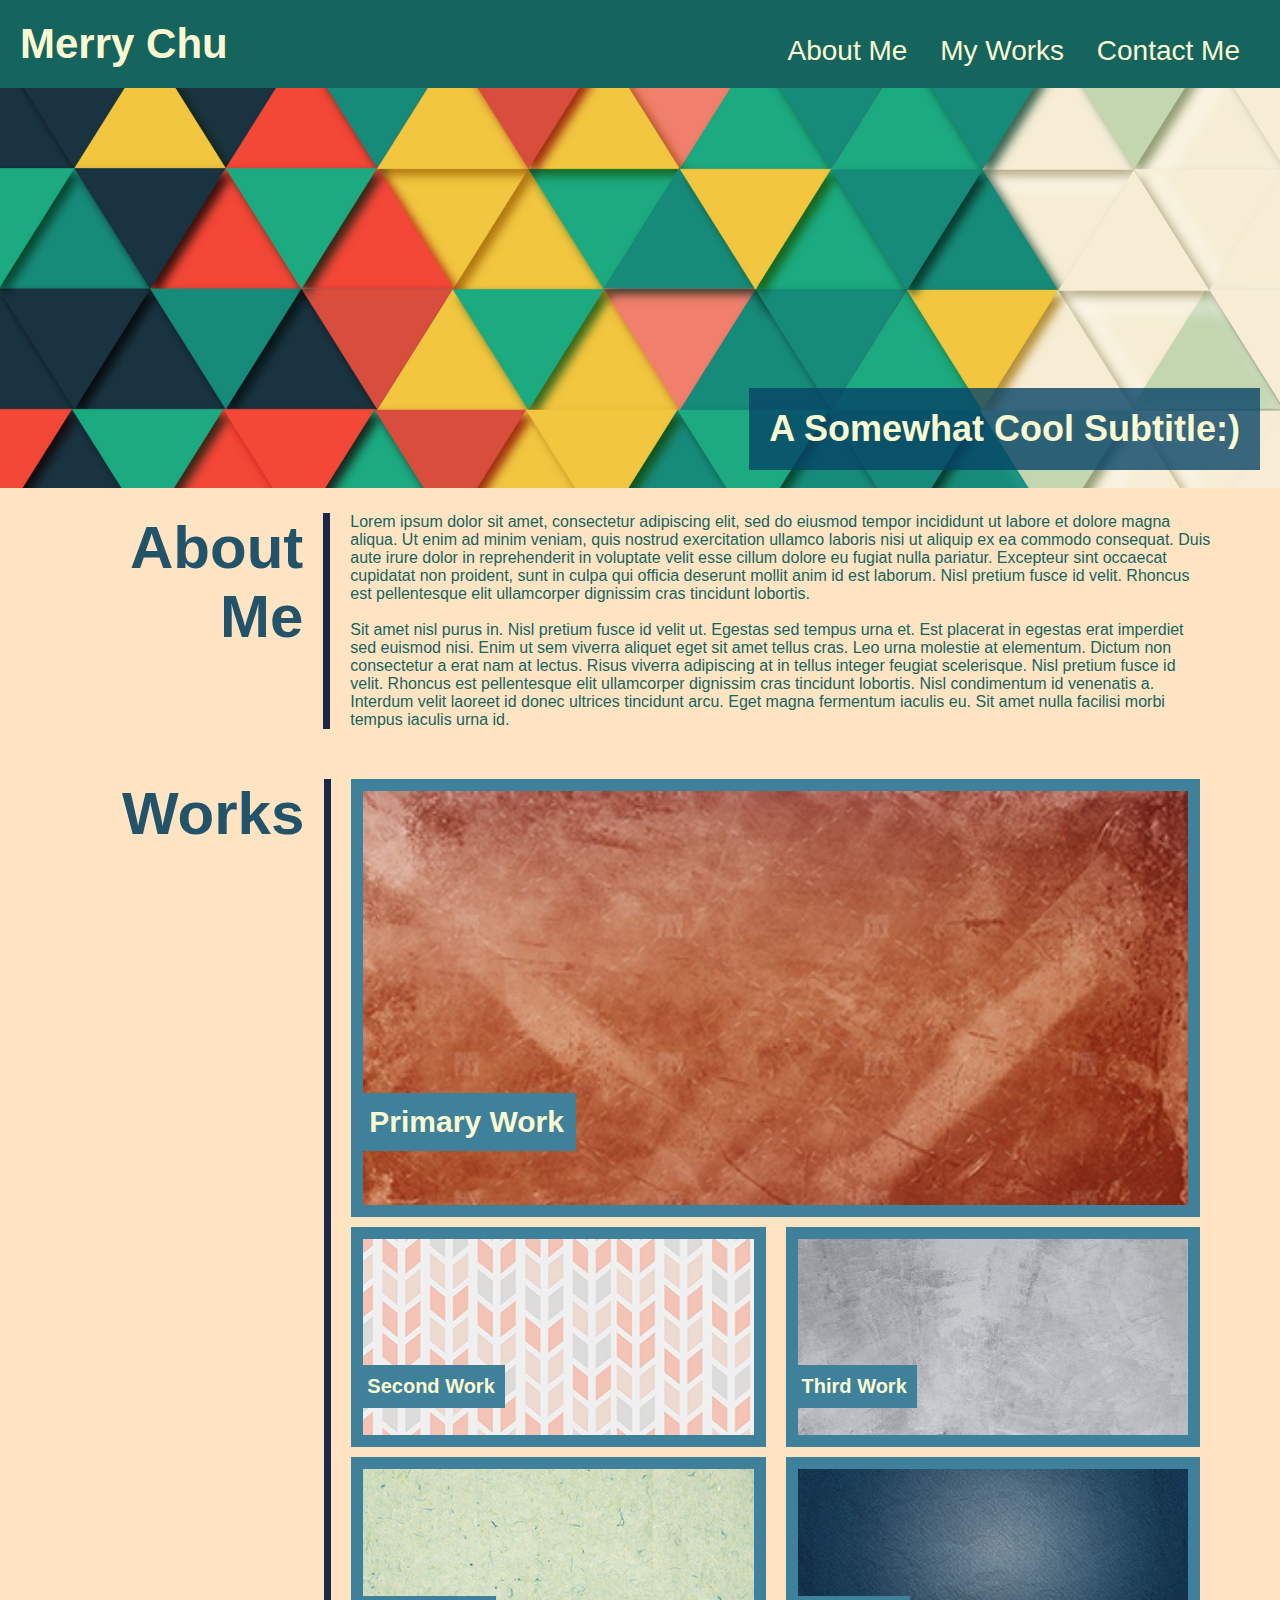
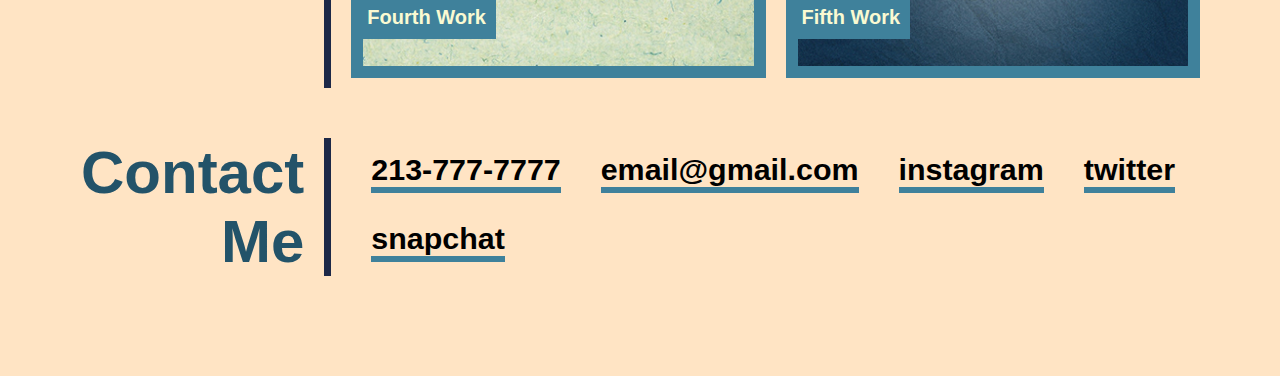
<file: index.html>
<!DOCTYPE html>
<html lang="en-us">

<head>
    <meta charset="UTF-8" />
    <link rel="stylesheet" href="./assets/css/style.css">
    <title>Merry's Portfolio</title>
</head>

<body>
    <!--navigation header section-->
    <header>
        <h1>Merry Chu</h1>
        <div>
            <ul>
                <li>
                    <a href="#about-me">About Me</a>
                </li>
                <li>
                    <a href="#my-works">My Works</a>
                </li>
                <li>
                    <a href="#contact-me">Contact Me</a>
                </li>
            </ul>
        </div>
    </header>

    <!--hero section-->
    <section class="hero">
        <h2>A Somewhat Cool Subtitle:)</h2>
    </section>

    <section class="content">
        <!--about me section-->
        <section id="about-me" class="about">
            <!--title of the section-->
            <div class="section-title">
                <h2>
                    About 
                    <br>
                    Me
                </h2>
            </div>

            <!--placeholder descriptions-->
            <div class="paragraph">
                <p>
                    Lorem ipsum dolor sit amet, consectetur adipiscing elit, sed do eiusmod tempor 
                    incididunt ut labore et dolore magna aliqua. Ut enim ad minim veniam, quis 
                    nostrud exercitation ullamco laboris nisi ut aliquip ex ea commodo consequat. 
                    Duis aute irure dolor in reprehenderit in voluptate velit esse cillum dolore eu 
                    fugiat nulla pariatur. Excepteur sint occaecat cupidatat non proident, sunt in 
                    culpa qui officia deserunt mollit anim id est laborum. Nisl pretium fusce id velit. Rhoncus est pellentesque elit ullamcorper dignissim cras tincidunt lobortis. 
                    <br>
                    <br>
                    Sit amet nisl purus in. Nisl pretium fusce id velit ut. Egestas sed tempus urna et. Est placerat in egestas erat imperdiet sed euismod nisi. Enim ut sem viverra aliquet eget sit amet tellus cras. Leo urna molestie at elementum. Dictum non consectetur a erat nam at lectus. Risus viverra adipiscing at in tellus integer feugiat scelerisque. Nisl pretium fusce id velit. Rhoncus est pellentesque elit ullamcorper dignissim cras tincidunt lobortis. Nisl condimentum id venenatis a. Interdum velit laoreet id donec ultrices tincidunt arcu. Eget magna fermentum iaculis eu. Sit amet nulla facilisi morbi tempus iaculis urna id. 
                </p>
            </div>
        </section>

        <!--my works section-->
        <section id="my-works" class="works">
            <!--title of the section-->
            <div class="section-title">
                <h2>Works</h2>
            </div>

            <div class="work">
                <!--primary work-->
                <article class="primary">
                    <a href="./works/primary.html" class="img">
                        <img src="./assets/images/primary-work-img.jpg" alt=""/>
                    </a>
                    <div class="caption">
                        <h3>Primary Work</h3>
                    </div>
                </article>
                
                <div class="other-works">
                    <!--second work-->
                    <article id="second">
                        <a href="./works/second.html" class="img">
                            <img src="./assets/images/second-work-img.jpg" alt=""/>
                        </a>
                        <div class="caption">
                            <h3>Second Work</h3>
                        </div>
                    </article>
                    
                    <!--third work-->
                    <article id="third">
                        <a href="./works/third.html" class="img">
                            <img src="./assets/images/third-work-img.jpg" alt=""/>
                        </a>
                        <div class="caption">
                            <h3>Third Work</h3>
                        </div>
                    </article>
        
                    <!--fourth work-->
                    <article id="fourth">
                        <a href="./works/fourth.html" class="img">
                            <img src="./assets/images/fourth-work-img.jpg" alt=""/>
                        </a>
                        <div class="caption">
                            <h3>Fourth Work</h3>
                        </div>
                    </article>
                
                    <!--fifth work-->
                    <article id="fifth">
                        <a href="./works/fifth.html" class="img">
                            <img src="./assets/images/fifth-work-img.jpg" alt=""/>
                        </a>
                        <div class="caption">
                            <h3>Fifth Work</h3>
                        </div>
                    </article>
                </div>
            </div>
        </section>

        <!--contact me section-->
        <section id="contact-me" class="mycontacts">
            <!--title of the section-->
            <div class="section-title">
                <h2>
                    Contact
                    <br> 
                    Me
                </h2>
            </div>

            <div class="contacts">
                <!--phone-->
                <div class="contact">
                    <h3>213-777-7777</h3>
                </div>
    
                <!--email-->
                <div class="contact">
                    <h3>email@gmail.com</h3>
                </div>
                
                <!--social media-->
                <div class="contact">
                    <h3>instagram</h3>
                </div>

                <div class="contact">
                    <h3>twitter</h3>
                </div>

                <div class="contact">
                    <h3>snapchat</h3>
                </div>
            </div>
        </section>
    </section>
</body>

</html>
</file>
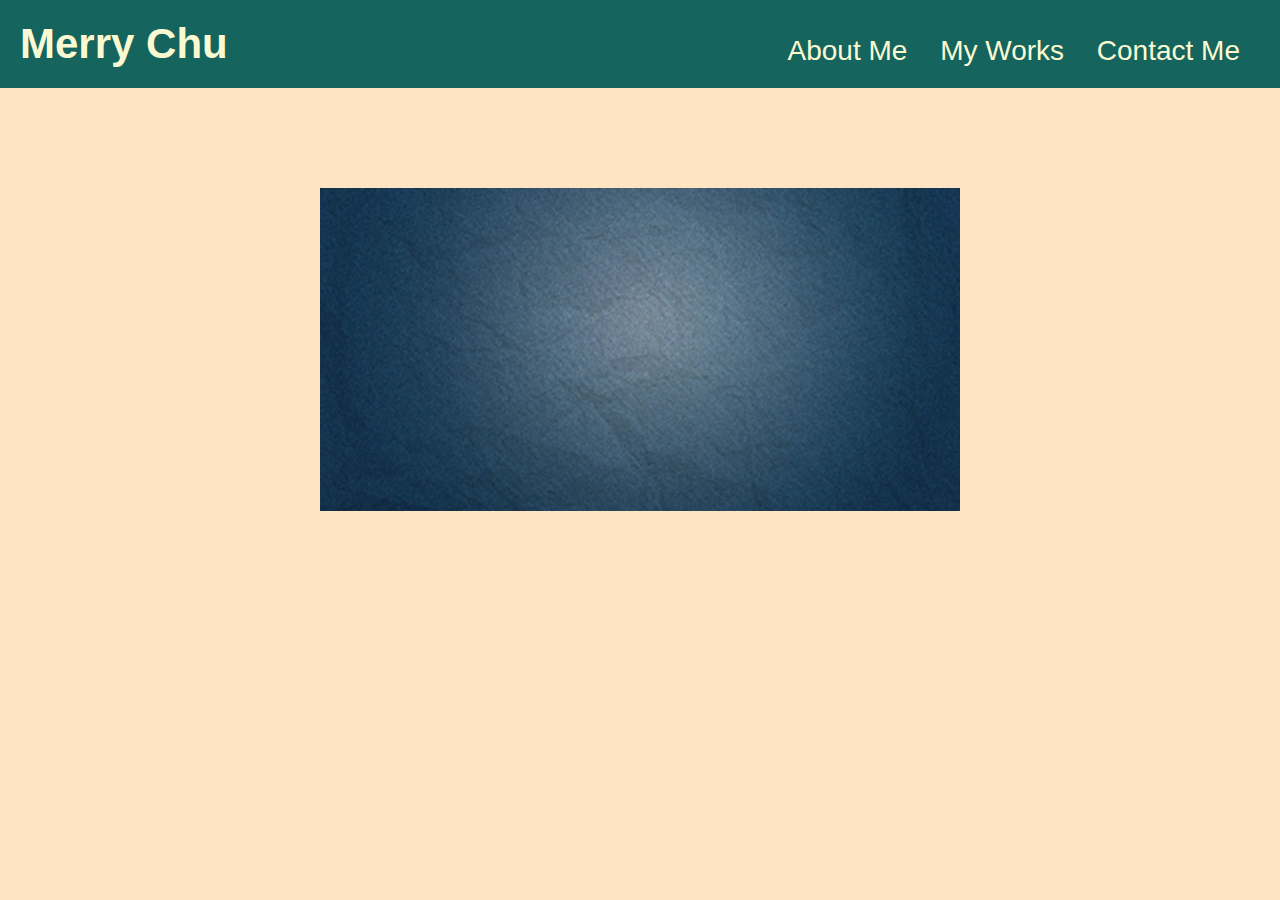
<file: works/fifth.html>
<!DOCTYPE html>
<html lang="en-us">

<head>
    <meta charset="UTF-8" />
    <link rel="stylesheet" href="../assets/css/style.css">
    <title>Fifth Work</title>
</head>

<body>
    <!--navigation header section-->
    <header>
        <h1>Merry Chu</h1>
        <div>
            <ul>
                <li>
                    <a href="../index.html#about-me">About Me</a>
                </li>
                <li>
                    <a href="../index.html#my-works">My Works</a>
                </li>
                <li>
                    <a href="../index.html#contact-me">Contact Me</a>
                </li>
            </ul>
        </div>
    </header>

    <div>
        <img src="../assets/images/fifth-work-img.jpg" class="center" alt="Fifth Work" />
    </div>
</body>

</html>
</file>
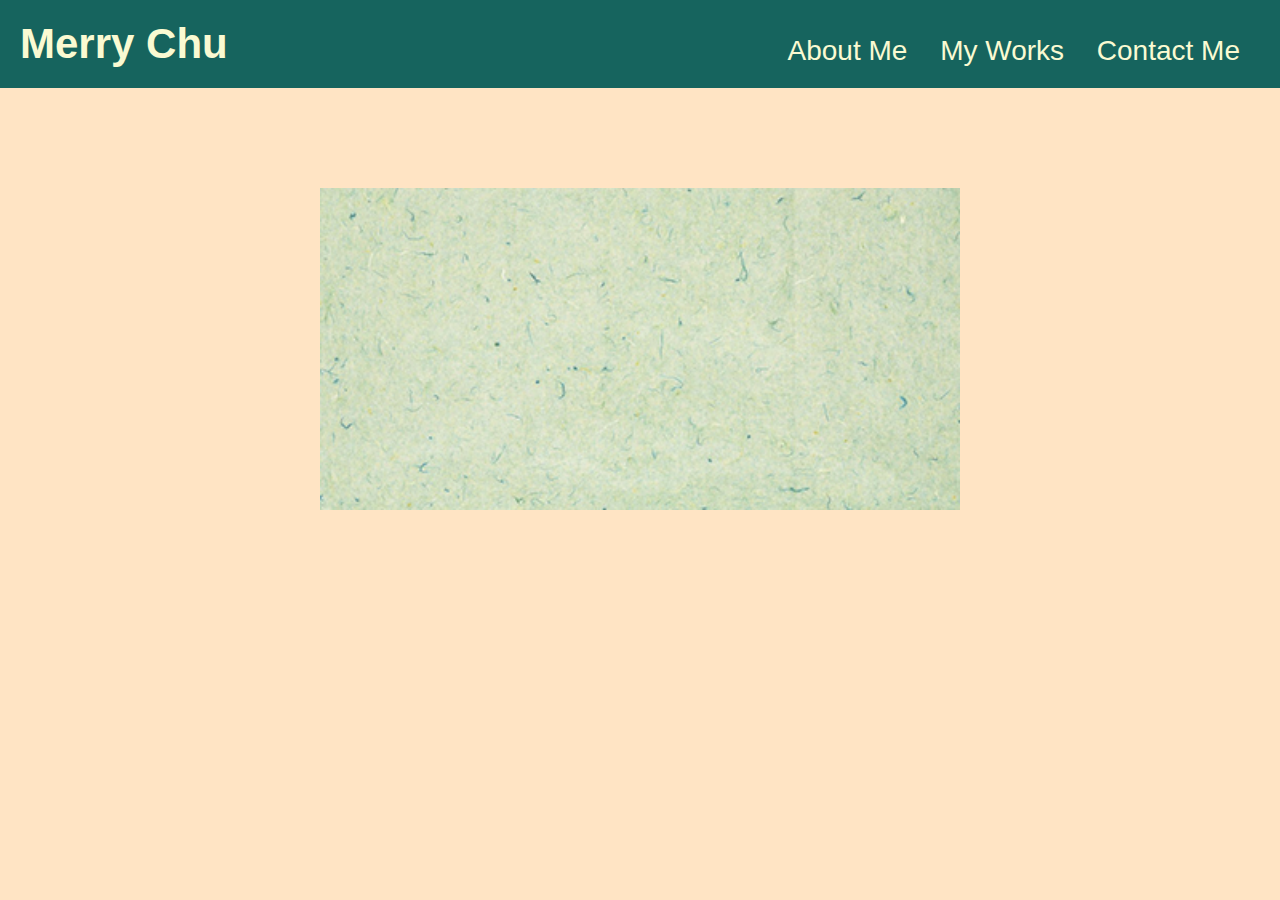
<file: works/fourth.html>
<!DOCTYPE html>
<html lang="en-us">

<head>
    <meta charset="UTF-8" />
    <link rel="stylesheet" href="../assets/css/style.css">
    <title>Fourth Work</title>
</head>

<body>
    <!--navigation header section-->
    <header>
        <h1>Merry Chu</h1>
        <div>
            <ul>
                <li>
                    <a href="../index.html#about-me">About Me</a>
                </li>
                <li>
                    <a href="../index.html#my-works">My Works</a>
                </li>
                <li>
                    <a href="../index.html#contact-me">Contact Me</a>
                </li>
            </ul>
        </div>
    </header>

    <div>
        <img src="../assets/images/fourth-work-img.jpg" class="center" alt="Fourth Work" />
    </div>
</body>

</html>
</file>
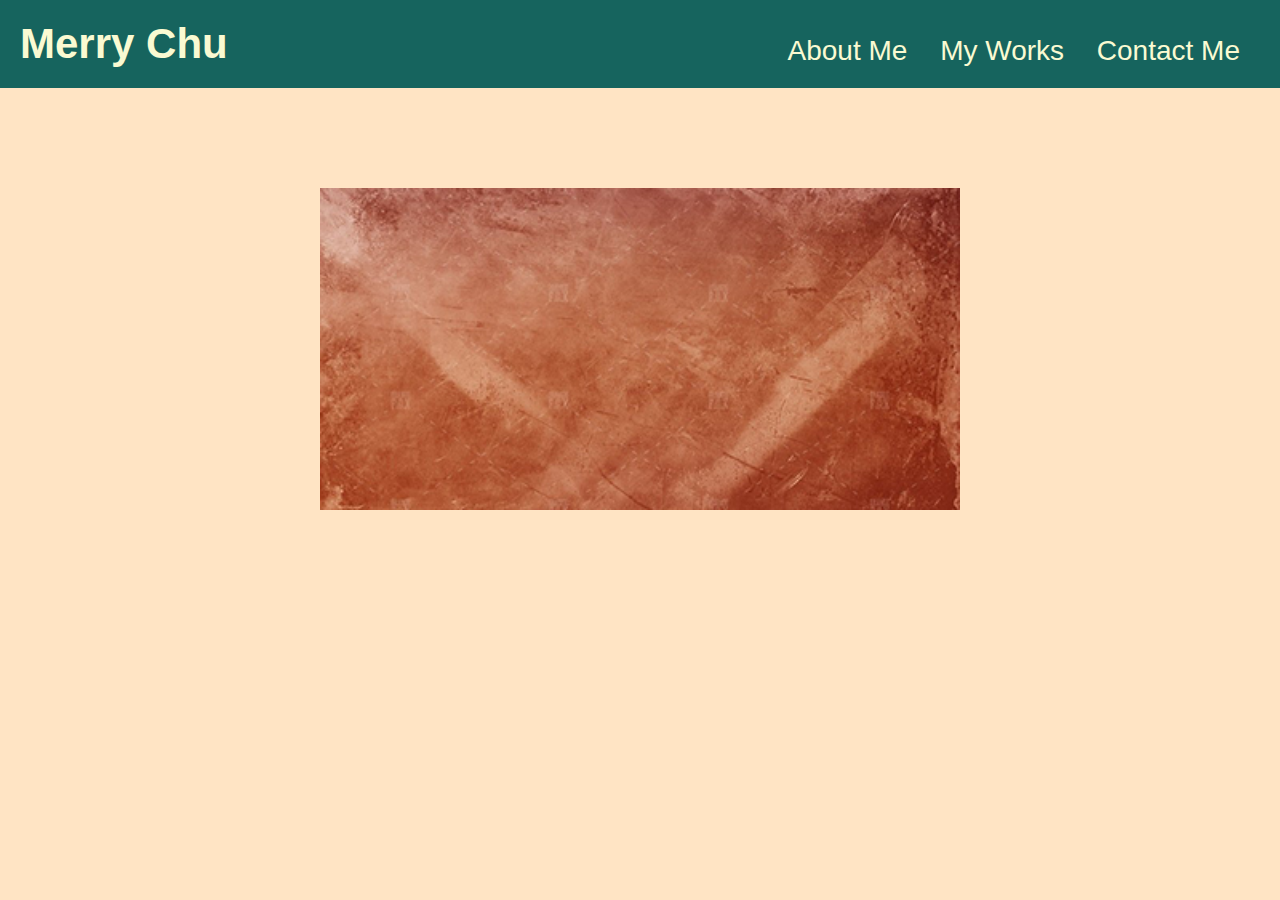
<file: works/primary.html>
<!DOCTYPE html>
<html lang="en-us">

<head>
    <meta charset="UTF-8" />
    <link rel="stylesheet" href="../assets/css/style.css">
    <title>Primary Work</title>
</head>

<body>
    <!--navigation header section-->
    <header>
        <h1>Merry Chu</h1>
        <div>
            <ul>
                <li>
                    <a href="../index.html#about-me">About Me</a>
                </li>
                <li>
                    <a href="../index.html#my-works">My Works</a>
                </li>
                <li>
                    <a href="../index.html#contact-me">Contact Me</a>
                </li>
            </ul>
        </div>
    </header>

    <div>
        <img src="../assets/images/primary-work-img.jpg" class="center" alt="Primary Work" />
    </div>
</body>

</html>
</file>
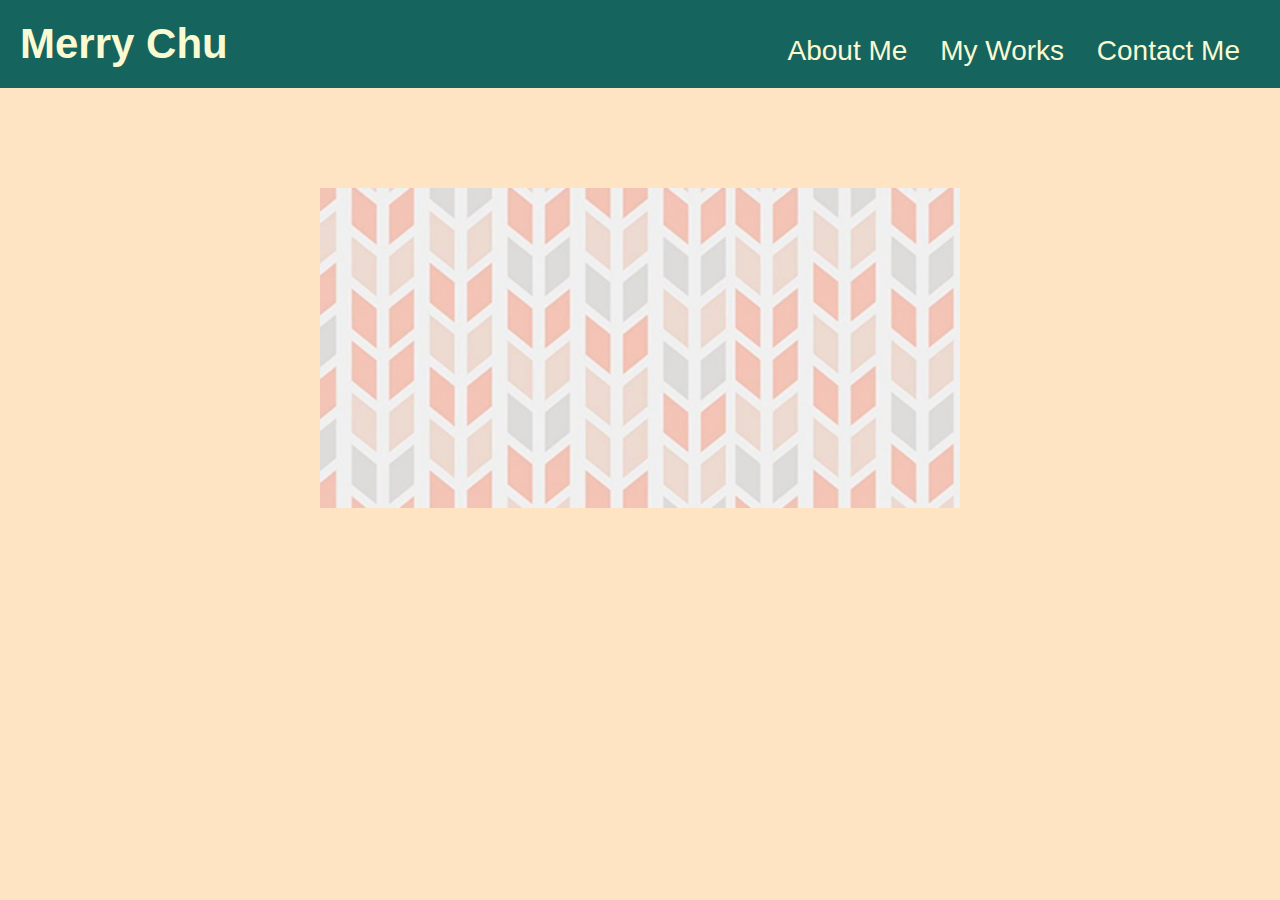
<file: works/second.html>
<!DOCTYPE html>
<html lang="en-us">

<head>
    <meta charset="UTF-8" />
    <link rel="stylesheet" href="../assets/css/style.css">
    <title>Second Work</title>
</head>

<body>
    <!--navigation header section-->
    <header>
        <h1>Merry Chu</h1>
        <div>
            <ul>
                <li>
                    <a href="../index.html#about-me">About Me</a>
                </li>
                <li>
                    <a href="../index.html#my-works">My Works</a>
                </li>
                <li>
                    <a href="../index.html#contact-me">Contact Me</a>
                </li>
            </ul>
        </div>
    </header>

    <div>
        <img src="../assets/images/second-work-img.jpg" class="center" alt="Second Work" />
    </div>
</body>

</html>
</file>
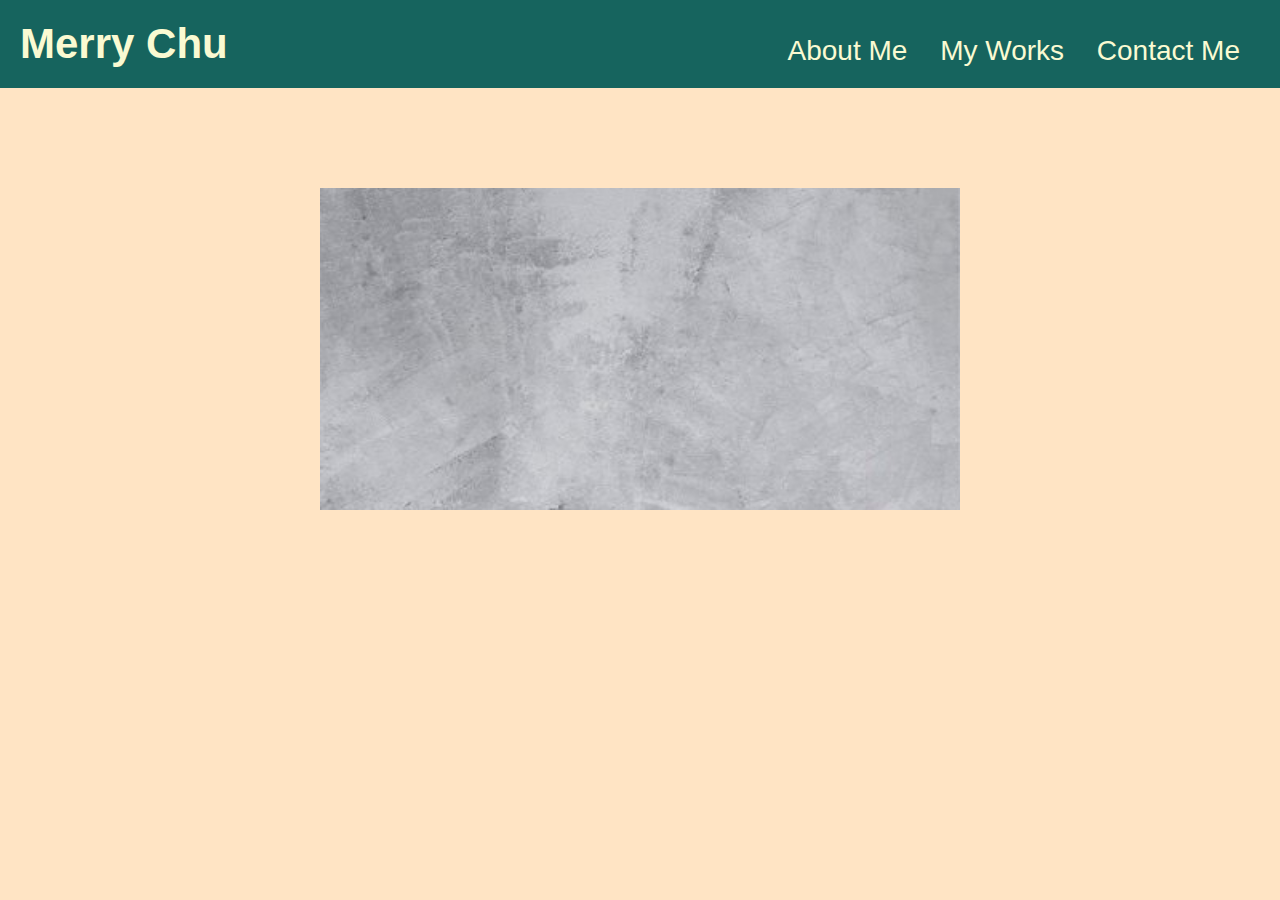
<file: works/third.html>
<!DOCTYPE html>
<html lang="en-us">

<head>
    <meta charset="UTF-8" />
    <link rel="stylesheet" href="../assets/css/style.css">
    <title>Third Work</title>
</head>

<body>
    <!--navigation header section-->
    <header>
        <h1>Merry Chu</h1>
        <div>
            <ul>
                <li>
                    <a href="../index.html#about-me">About Me</a>
                </li>
                <li>
                    <a href="../index.html#my-works">My Works</a>
                </li>
                <li>
                    <a href="../index.html#contact-me">Contact Me</a>
                </li>
            </ul>
        </div>
    </header>

    <div>
        <img src="../assets/images/third-work-img.jpg" class="center" alt="Third Work" />
    </div>
</body>

</html>
</file>
<file: assets/css/style.css>
* {
    box-sizing: border-box;
    padding: 0;
    margin: 0;
    font-family: Arial, Helvetica, sans-serif;
} 

body {
    background-color: bisque;
}


/*header and navigation bar*/
header {
    padding: 20px;
    background-color: rgb(22, 100, 94);
    color: lightgoldenrodyellow;
    display: flex;
    justify-content: space-between;
}

header h1 {
    font-size: 42px;
}

header div {
    padding-top: 15px;
    margin-right:20px;
    font-size: 28px;
}

header div ul li {
    display: inline-block;
    margin-left: 25px;
}

header a {
    text-decoration: none;
    color: lightgoldenrodyellow;
}


/*hero section*/
.hero {
    height: 400px;
    margin-bottom: 25px;
    background-image: url("../images/hero.jpg");
    background-position: center;
    background-size: cover;
    background-position: relative;
}

.hero h2 {
    color: lightgoldenrodyellow;
    background-color: rgb(6, 67, 102, 0.8);
    font-size: 36px;
    float: right;
    padding: 20px;
    margin-top: 300px;
    margin-right: 20px;
}


/*sections*/
.content {
    display: flex;
    flex-wrap: wrap;
    margin-bottom: 50px;
}

.section-title {
    display: flex;
    flex-wrap: wrap;
    color: rgb(35, 83, 105);
    font-size: 40px;
    text-align: right;
    padding-right: 20px;
    border-right: solid 7px rgb(29, 40, 71);
}


/*About Me section*/
.about {
    display: flex;
    margin-bottom: 50px;
    margin-left: 130px;
}

.paragraph {
    display: flex;
    flex-wrap: wrap;
    color: rgb(22, 100, 94);
    font-size: 16px;
    margin-left: 20px;
    width: 75%
}


/*My Works section*/
.works {
    display: flex;
    margin-bottom: 50px;
    margin-left: 122px;
}

.work {
    display: flex;
    flex-wrap: wrap;
    width: 75%;
}

.work h3 {
    display: flex;
    color: lightgoldenrodyellow;
    font-size: 20px;
    padding: 10px;
    background-color: rgb(63, 129, 155);
}

.img {
    display: flex;
    width: 100%;
}

.work img {
    float: right;
    width: 100%;
    min-width: 50%;
    height: auto;
    margin: 0 0 10px 20px;
    border: solid 12px rgb(63, 129, 155);
}

.other-works {
    display: flex;
    flex-wrap: wrap;
}

.other-works article{
    width: 50%;
    display: flex;
    flex-wrap: wrap;
}

.primary {
    width: 100%;
    display: flex;
    flex-wrap: wrap;
}

.primary .caption {
    top: 70%;
    left: 3%;
}

.primary h3 {
    display: flex;
    flex-wrap: wrap;
    font-size: 30px;
    padding: 12px;
}

.primary img {
    width: 100%;
    height: auto;
}

article {
    position: relative;
    display: flex;
}


.caption {
    display: flex;
    flex-wrap: wrap;
    position: absolute;
    top: 60%;
    left: 6%;
}


/*Contact Me section*/
.mycontacts {
    display: flex;
    margin-left: 81px;
    margin-bottom: 50px;
}

.contacts {
    display: flex;
    flex-wrap: wrap;
    align-items: center;
}

.contact {
    font-size: 26px;
    border-bottom: solid 6px rgb(63, 129, 155);
    margin-left: 40px;
}


/*linked images page*/
.center {
    display: block;
    margin: 100px auto;
    width: 50%;
    height: auto;
}
</file>
